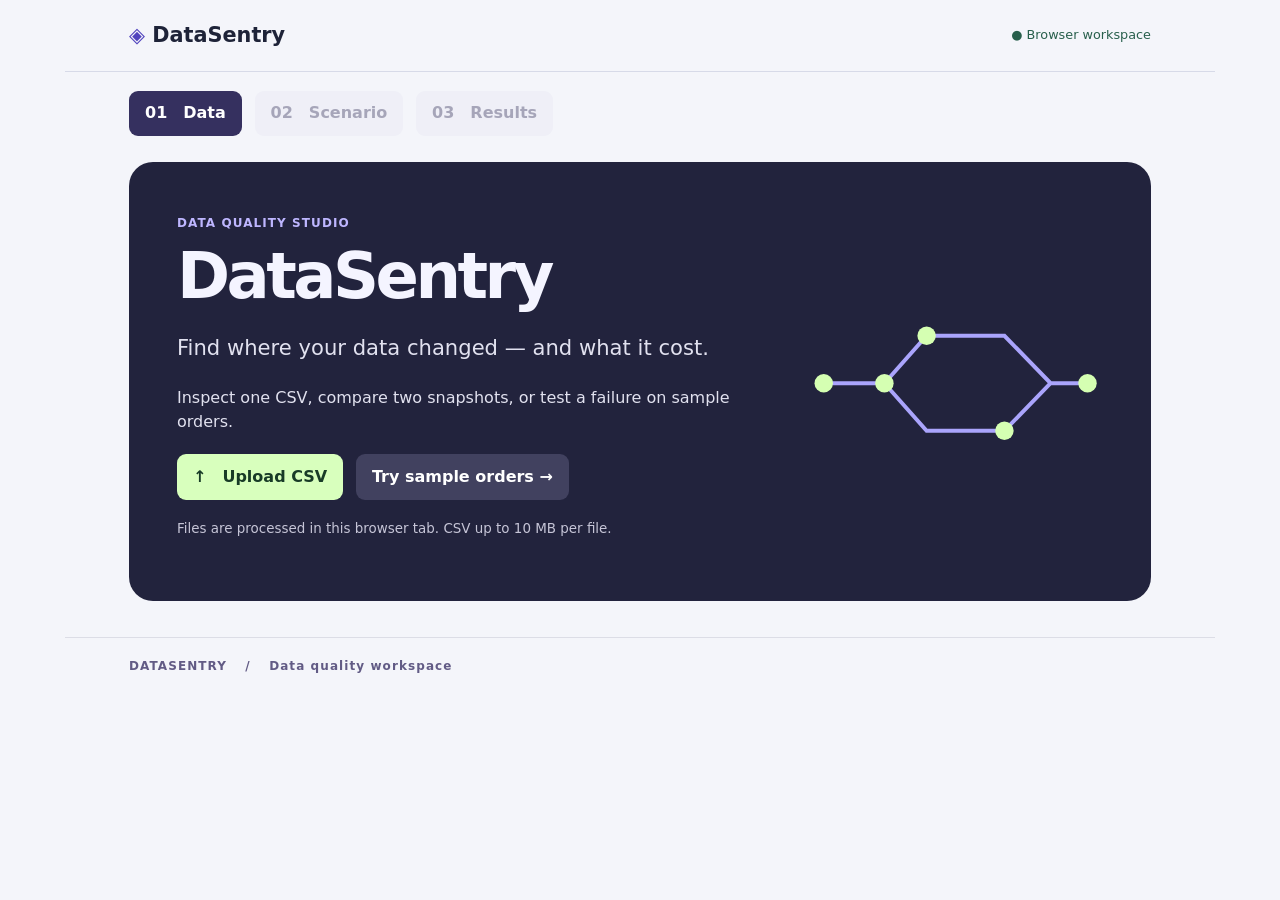
<file: index.html>
<!doctype html>
<html lang="en"><head><meta charset="utf-8"><meta name="viewport" content="width=device-width,initial-scale=1"><title>DataSentry | Interactive data quality checker</title><meta name="description" content="Inspect CSV files, compare snapshots, simulate pipeline failures and trace record-level changes with DataSentry."><link rel="canonical" href="https://codewithraghavv.github.io/datasentry-demo/"><link rel="stylesheet" href="studio.css"></head><body>
<header><a class="brand" href="./"><b>◈</b> DataSentry</a><span class="pill">● Browser workspace</span></header>
<main><nav id="steps" aria-label="Workspace steps"><button data-step="data">01　Data</button><button data-step="scenario" disabled>02　Scenario</button><button data-step="results" disabled>03　Results</button></nav>
<section id="data"><div class="hero"><div><small>DATA QUALITY STUDIO</small><h1>DataSentry</h1><p class="lead">Find where your data changed — and what it cost.</p><p>Inspect one CSV, compare two snapshots, or test a failure on sample orders.</p><div class="actions"><label class="button" for="upload">↑　Upload CSV</label><input id="upload" type="file" accept=".csv,text/csv"><button id="sample" class="secondary">Try sample orders →</button></div><p class="hint">Files are processed in this browser tab. CSV up to 10 MB per file.</p></div><div class="motif" aria-hidden="true"><svg viewBox="0 0 230 150"><g fill="none" stroke="#aaa4fc" stroke-width="3"><path d="M18 76H64L96 40H155L190 76H218 M64 76L96 112H155L190 76"/></g><g fill="#d5ffb2"><circle cx="18" cy="76" r="7"/><circle cx="64" cy="76" r="7"/><circle cx="96" cy="40" r="7"/><circle cx="155" cy="112" r="7"/><circle cx="218" cy="76" r="7"/></g></svg></div></div><div id="setup" hidden class="panel"><small>INPUT PROFILE</small><h2 id="filename"></h2><p>Choose a stable record ID. Amount and date are optional.</p><div id="mapping" class="fields"></div><h3>Preview · first five rows</h3><div id="inputPreview" class="scroll"></div><button id="next">Choose analysis →</button></div></section>
<section id="scenario" hidden><small>02 / CONFIGURATION</small><h1>Choose an analysis</h1><p id="context"></p><div class="cards" id="modes"><button data-mode="single">01 / Inspect file<span>Find duplicates, blanks and invalid values.</span></button><button data-mode="compare">02 / Compare snapshots<span>Trace missing, added and changed records.</span></button><button data-mode="simulate">03 / Simulate a failure<span>Test pipeline resilience with controlled faults.</span></button></div>
<div class="panel"><div id="single"><h2>Quality checks</h2><p>Scan IDs, empty fields, mapped amounts and mapped dates. To test freshness, choose the oldest acceptable date.</p><label>Freshness cutoff (optional)<input type="date" id="cutoff"></label></div>
<div id="compare" hidden><h2>After snapshot</h2><label>Choose the second CSV<input id="after" type="file" accept=".csv,text/csv"></label><p id="afterName"></p><div id="afterMapping" class="fields"></div></div>
<div id="simulate" hidden><h2>Fault configuration</h2><div class="fields"><label>Scenario<select id="fault"><option value="drop">Missing rows</option><option value="duplicate">Duplicate orders</option><option value="value">Value multiplier</option><option value="stale">Stale timestamps</option><option value="healthy">Healthy baseline</option></select></label><label id="paramLabel"><span></span><select id="param"></select></label><label>Rows to process<input type="number" id="limit" min="1" step="1"></label></div></div><button id="analyze">Run analysis →</button></div></section>
<section id="results" hidden><small>03 / INVESTIGATION</small><h1>Analysis dashboard</h1><p id="summary"></p><nav id="tabs" aria-label="Dashboard views"><button data-view="overview">Overview</button><button data-view="lineage">Lineage</button><button data-view="records">Records</button><button data-view="datasets">Datasets</button></nav>
<div id="overview"><div id="metrics" class="cards"></div><div class="panel"><small>FINDINGS BY TYPE</small><h2>What changed?</h2><p>Choose a bar to inspect its evidence.</p><div id="bars"></div></div><div class="panel" id="volumePanel" hidden><small>VOLUME COMPARISON</small><h2>Where row counts changed</h2><p>Select a snapshot to inspect its rows.</p><div id="volume"></div></div></div>
<div id="lineage" hidden class="panel"><small>OBSERVED BOUNDARIES</small><h2>Trace the change</h2><p id="lineageText"></p><div id="nodes" class="flow"></div><p id="nodeText"></p></div>
<div id="records" hidden class="panel"><h2>Record evidence</h2><div class="fields"><label>Finding type<select id="filter"></select></label><label>Search by record ID<input id="search" type="search"></label></div><div id="evidence" class="scroll"></div></div>
<div id="datasets" hidden class="panel"><h2>Dataset inspector</h2><label>Dataset<select id="dataset"></select></label><div id="datasetTable" class="scroll"></div></div><div class="actions"><button id="again" class="secondary">Configure another check</button><button id="recover" hidden>Restore and rerun</button></div></section>
<p id="notice" role="status"></p></main><footer>DATASENTRY　 /　 Data quality workspace</footer>
<script type="module" src="studio.js"></script></body></html>
</file>
<file: studio.css>
:root{font:16px/1.55 system-ui,sans-serif;color:#1e2338;background:#f4f5fa}*{box-sizing:border-box}[hidden]{display:none!important}body{margin:0}header,main,footer{max-width:1150px;margin:auto;padding:1.2rem clamp(1rem,5vw,4rem)}header{display:flex;justify-content:space-between;align-items:center;border-bottom:1px solid #d7dae8}.brand{color:inherit;font-size:1.3rem;text-decoration:none;font-weight:750}.brand b{color:#5043bd}.pill{font-size:.8rem;color:#285f4c}nav,.actions,.fields,.flow{display:flex;flex-wrap:wrap;gap:.8rem;align-items:center}nav{margin-bottom:1.6rem}button,.button{font:inherit;font-weight:650;border:0;border-radius:9px;padding:.65rem 1rem;background:#4c42b8;color:white;cursor:pointer}button:disabled{opacity:.45;cursor:default}nav button,.secondary{color:#49466b;background:#e9e9f4}nav button[aria-current=true],button[aria-pressed=true]{background:#35305f;color:white}.hero{background:#22233d;color:#f4f4ff;border-radius:24px;display:grid;grid-template-columns:2fr 1fr;gap:1rem;padding:clamp(1.4rem,4vw,3rem)}.motif{display:grid;align-items:center}.hero small{color:#beb6ff}.hero p{color:#e1e1ef}.hero .hint{font-size:.84rem;color:#c6c5d7}.hero .button{background:#d8ffbd;color:#183b27}.hero .secondary{background:#41415f;color:white}.actions{margin:1.2rem 0}.hero input[type=file]{position:absolute;width:1px;height:1px;overflow:hidden;clip-path:inset(50%)}.hero .actions:focus-within,.button:focus-visible,button:focus-visible{outline:3px solid #8175f1;outline-offset:3px}h1{font-size:clamp(2.2rem,5vw,4.2rem);line-height:1.06;letter-spacing:-.055em;margin:.5rem 0}h2,h3{line-height:1.2}.lead{font-size:1.32rem}small,footer{font-weight:700;letter-spacing:.09em;color:#625b85;font-size:.75rem}.panel,.metric,.cards button{padding:1.3rem;background:white;color:inherit;border:1px solid #dfe1ec;border-radius:15px;margin:1rem 0}.cards{display:grid;grid-template-columns:repeat(3,1fr);gap:.8rem}.cards button{text-align:left}.cards button[aria-pressed=true]{border:2px solid #584bc2;background:#efedff}.cards span,.metric strong{display:block}.cards span{font-size:.86rem;font-weight:400}.metric strong{font-size:1.65rem}.fields{align-items:end}label{display:grid;gap:.3rem;font-size:.9rem;font-weight:600}select,input:not([type=file]){background:#fff;border:1px solid #bdc1d2;padding:.55rem;border-radius:7px;color:inherit;font:inherit;max-width:100%}input[type=file]{max-width:100%}.scroll{overflow:auto;max-height:25rem;margin:1rem 0}table{border-collapse:collapse;font-size:.86rem}td,th{border-bottom:1px solid #dddfea;padding:.45rem .75rem;text-align:left;white-space:nowrap}th{background:#f1f2f8}.bar{display:grid;grid-template-columns:minmax(7rem,1fr) 2fr 3rem;align-items:center;gap:.6rem;width:100%;text-align:left;background:white;color:#282742}.bar i{height:.85rem;border-radius:6px;background:#6e61c4}.flow button{background:#eeedf7;color:#383455}.flow button.impacted{color:#8c2535;background:#fce9eb}#notice{font-weight:600;color:#8a3246}#analyze{margin-top:1rem}footer{border-top:1px solid #dcdde6}@media(max-width:680px){.hero,.cards{grid-template-columns:1fr}.motif{display:none}.cards button,.metric{margin:.2rem 0}nav{gap:.35rem}nav button{padding:.55rem}.fields{align-items:stretch}}
</file>
